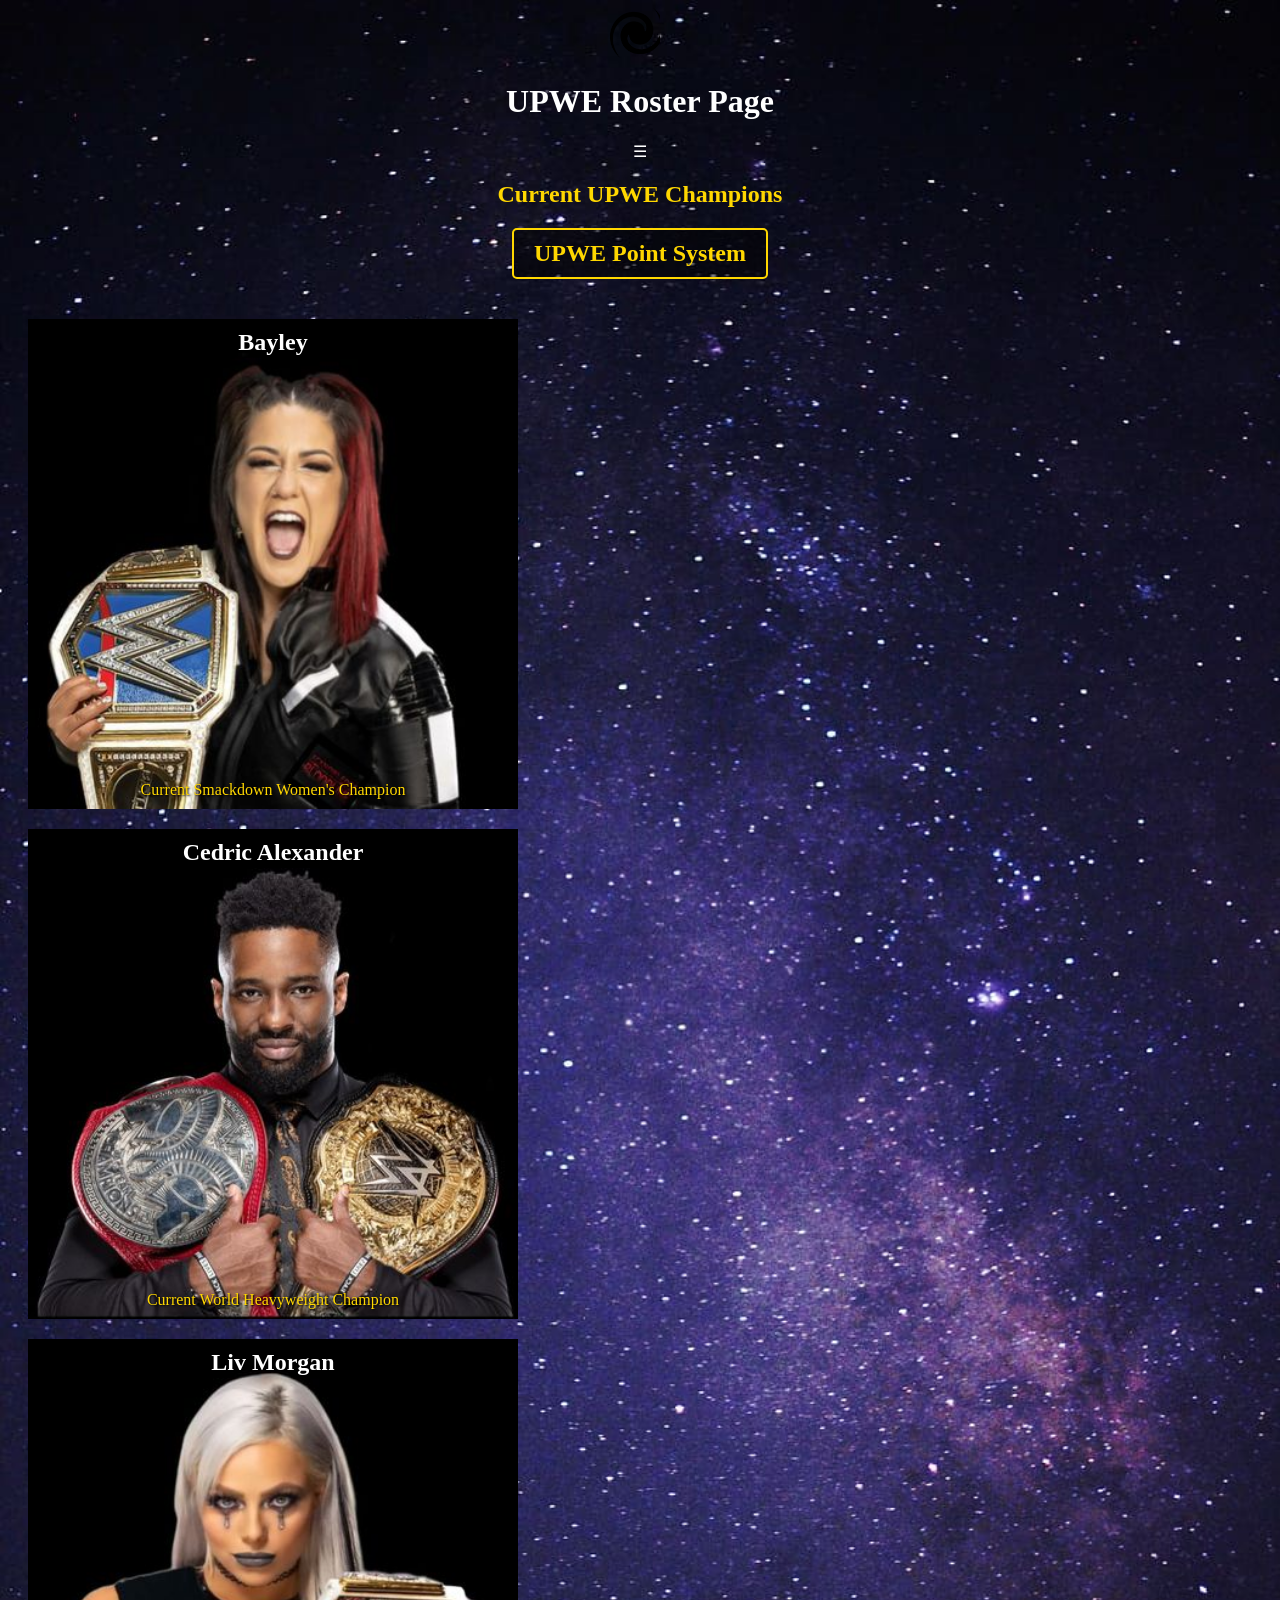
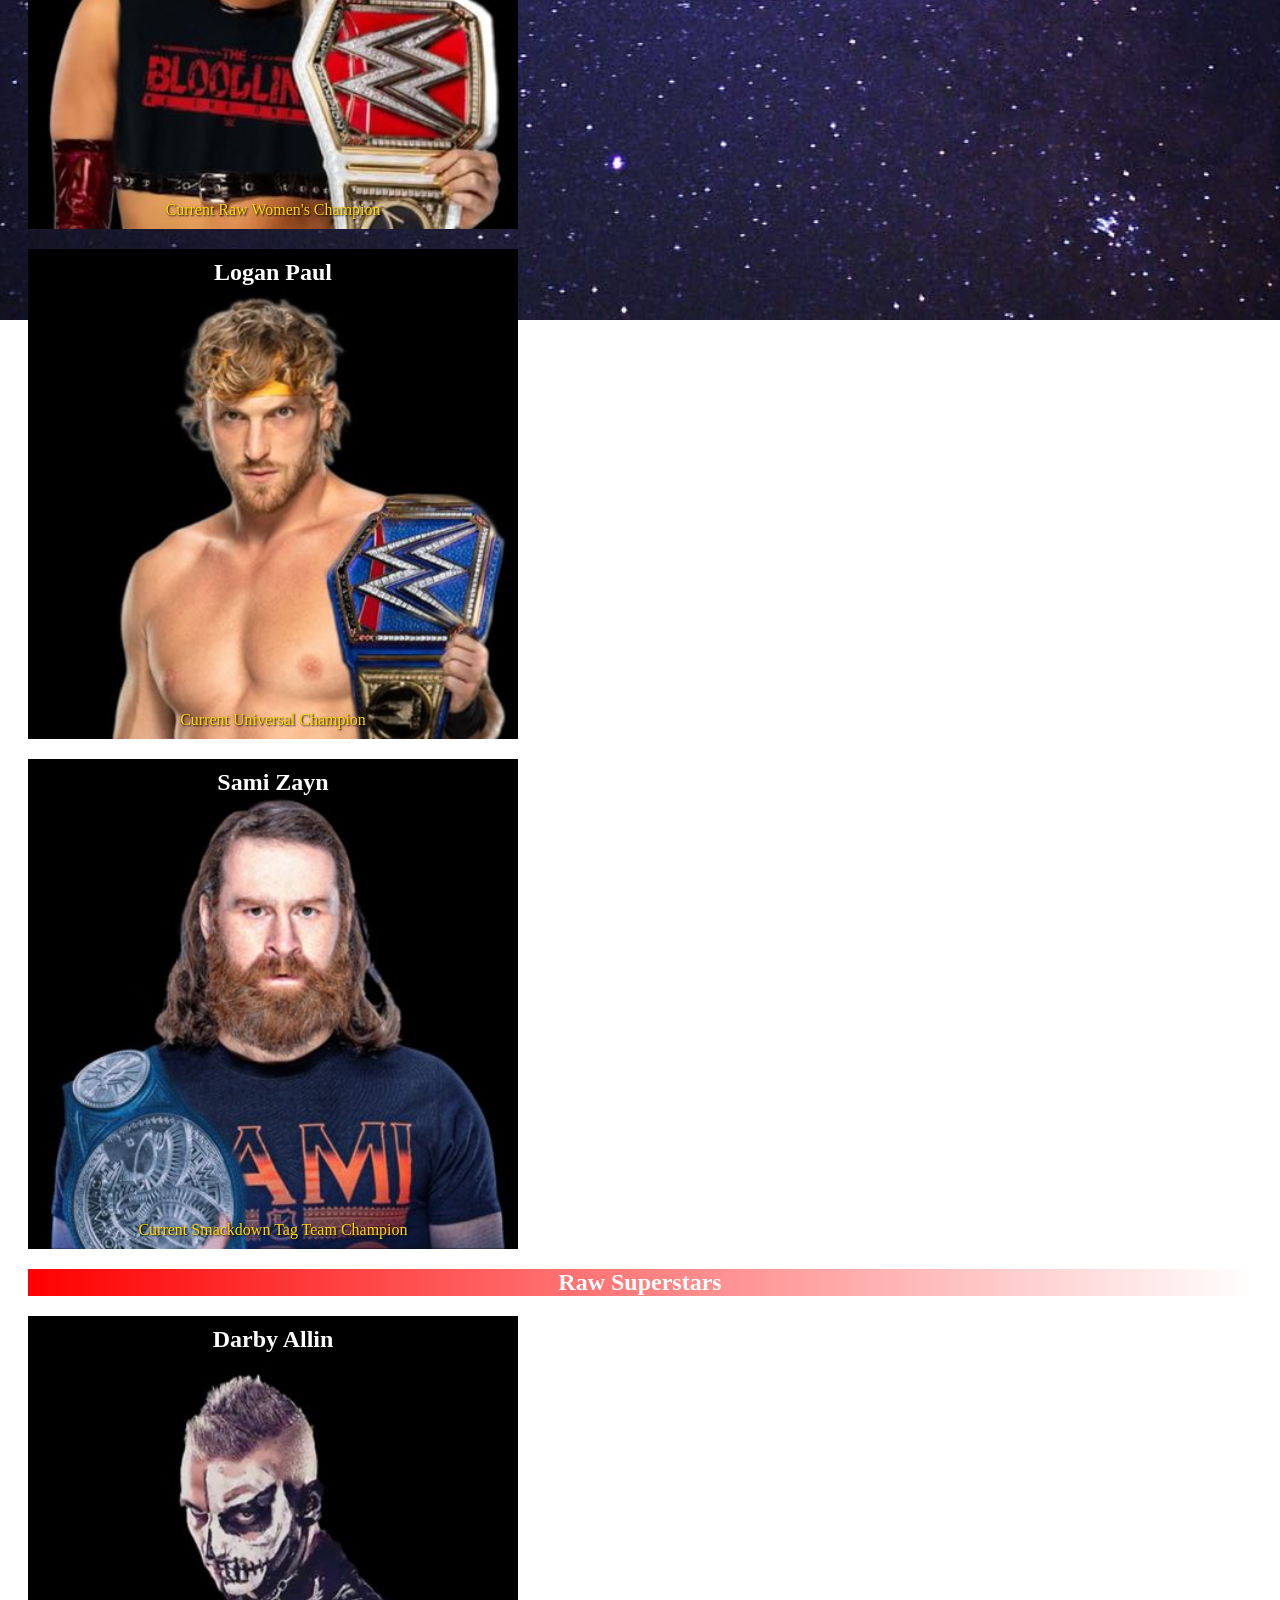
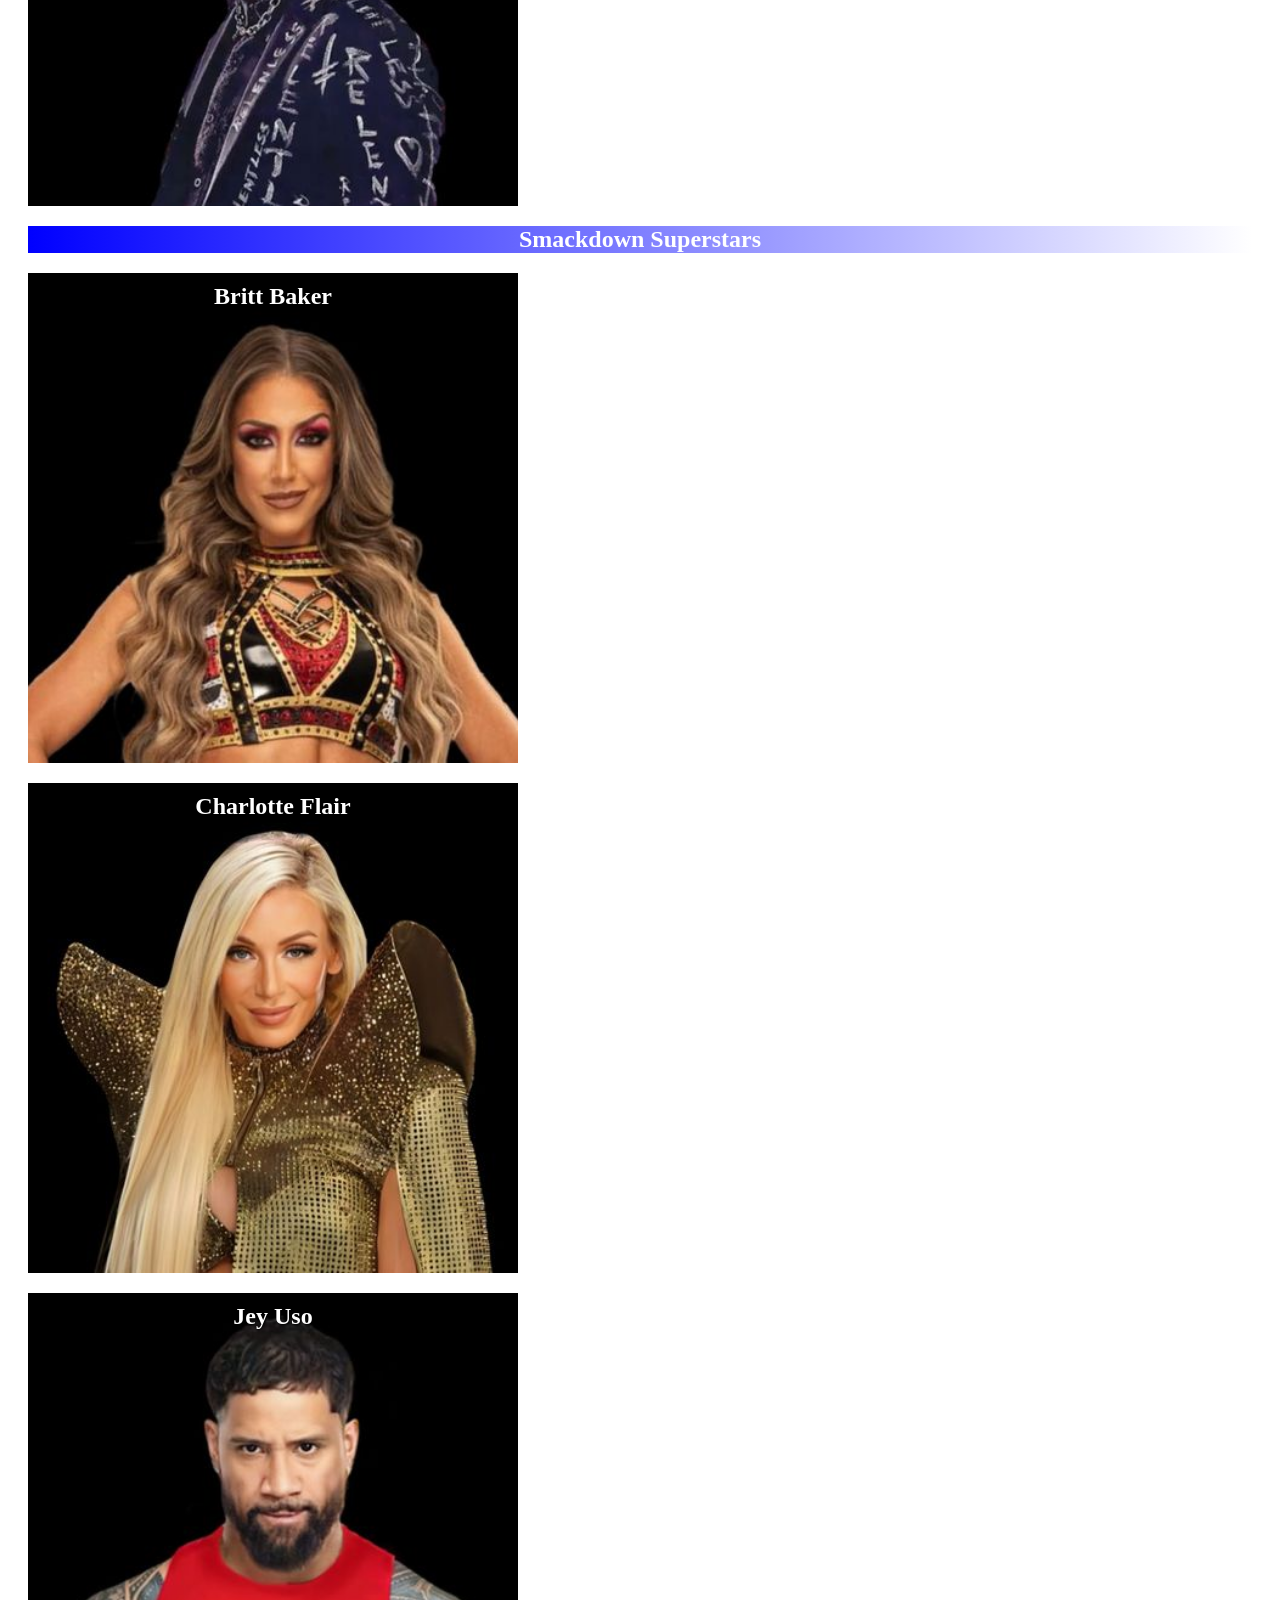
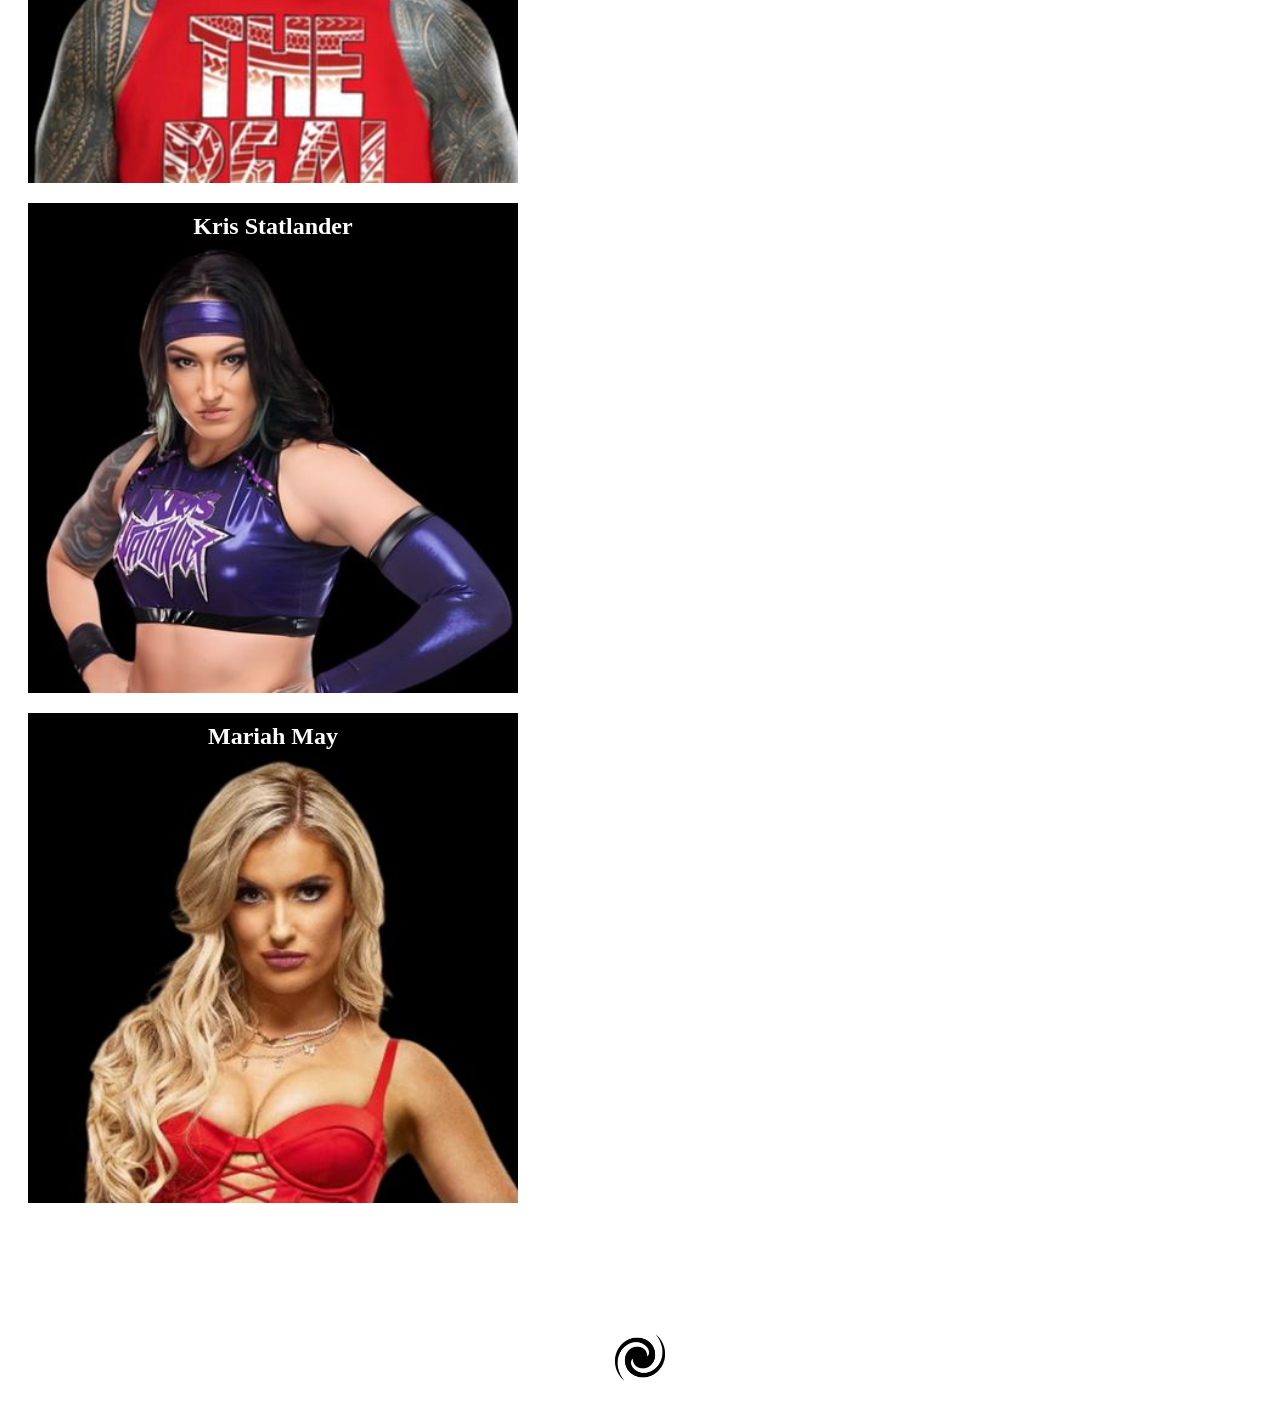
<file: index.html>
<!DOCTYPE html>
<html lang="en">

<head>
    <meta charset="UTF-8">
    <meta name="viewport" content="width=device-width, initial-scale=1.0">
    <title>UPWE Roster Page</title>
    <link rel="stylesheet" href="webpage.css">
    <style>
        /* Your existing styles */

        /* Style for the navigation bar */
        .navbar {
            display: none;
            /* Initially hide the navigation bar */
            position: fixed;
            left: 0;
            top: 0;
            height: 100%;
            width: 200px;
            /* Adjust the width as needed */
            background-color: #333;
            /* Set the background color */
            padding-top: 20px;
            /* Adjust the top padding as needed */
            box-shadow: 2px 0 5px rgba(0, 0, 0, 0.2);
            /* Add a box shadow for a subtle effect */
            z-index: 1;
            /* Ensure the navigation bar is above other elements */
        }

        .navbar a {
            display: block;
            padding: 15px;
            color: white;
            text-decoration: none;
            text-align: center;
            border-bottom: 1px solid #555;
            /* Add a border between menu items */
        }

        .navbar a:hover {
            background-color: #555;
            /* Change background color on hover */
        }

        /* Your existing styles */

        /* Adjust the main content to avoid overlapping with the navigation bar */
        main {
            margin-left: 0;
            /* Adjust the margin to match the width of the navigation bar */
            padding: 20px;
        }

        /* Adjusted styling for the superstar images */
        .superstar .image-box {
            position: relative;
        }

        .superstar img {
            max-width: 100%;
            height: auto;
            display: block;
            margin: 0 auto;
            position: absolute;
            bottom: 0;
            width: 80%;
            /* Adjust the width as needed */
        }

        .superstar h2,
        .superstar p {
            position: absolute;
            width: 100%;
            text-align: center;
            z-index: 1;
            color: white;
            text-shadow: 1px 1px 2px #000;
            margin: 0;
            padding: 0;
            bottom: 10px;
        }

        .superstar h2 {
            left: 0;
        }

        .superstar p {
            right: 0;
        }
    </style>
</head>

<body>
    <!-- Navigation Bar -->
    <div class="navbar">
        <a href="#">Home</a>
        <a href="#">Superstars</a>
        <a href="#">Events</a>
        <!-- Add more links as needed -->
    </div>

    <header style="text-align: center;">
        <!-- Logo -->
        <div class="logo"></div>
        <!-- Title -->
        <h1 class="title">UPWE Roster Page</h1>
        <!-- Symbol to toggle navigation bar -->
        <div id="toggleNavbarSymbol" style="cursor: pointer;">&#9776;</div>
    </header>

    <!-- Current Champions -->
    <h2 class="title section-champions" style="text-align: center;">Current UPWE Champions</h2>

<!-- UPWE Point System Link -->
<h2 style="text-align: center;">
    <a href="https://docs.google.com/spreadsheets/d/12gl0nGgGJYkAtS86yz_0Dr2Ec9qy1kKCH975lRA9yk0/edit?gid=0#gid=0" 
       target="_blank" 
       class="point-system-link">
        UPWE Point System
    </a>
</h2>
    
    <main>
        <section class="roster">
            <!-- Existing superstars -->
            <div class="superstar">
    <div class="image-box">
        <img src="Bayley.jpg" alt="Bayley with black background" style="width: 490px;">
        <h2>Bayley</h2>
        <p style="color: gold;">Current Smackdown Women's Champion</p>
        </div>
    </div>
</div>

            </div>
            <div class="superstar">
                <div class="image-box">
                    <img src="CedricAlexander.jpg" alt="Cedric Alexander with black background"
                        style="width: 490px;">
                    <h2>Cedric Alexander</h2>
                    <p style="color: gold;">Current World Heavyweight Champion</p>
                </div>
            </div>
            <div class="superstar">
                <div class="image-box">
                    <img src="LivMorgan.jpg" alt="Liv Morgan with black background" style="width: 490px;">
                    <h2>Liv Morgan</h2>
                    <p style="color: gold;">Current Raw Women's Champion</p>
                </div>
            </div>
            <div class="superstar">
                <div class="image-box">
                    <img src="LoganPaul.jpg" alt="Logan Paul with black background" style="width: 490px;">
                    <h2>Logan Paul</h2>
                    <p style="color: gold;">Current Universal Champion</p>
                </div>
            </div>
            <div class="superstar">
                <div class="image-box">
                    <img src="SamiZayn.jpg" alt="Sami Zayn with black background" style="width: 490px;">
                    <h2>Sami Zayn</h2>
                    <p style="color: gold;">Current Smackdown Tag Team Champion</p>
                </div>
            </div>

            <h2 class="title section-raw" style="text-align: center;">Raw Superstars</h2>

            <!-- Additional Superstars in alphabetical order -->
            <div class="superstar">
                <div class="image-box">
                    <img src="DarbyAllin.jpg" alt="Darby Allin with black background" style="width: 490px;">
                    <h2>Darby Allin</h2>
                </div>
            </div>

            <h2 class="title section-smackdown" style="text-align: center;">Smackdown Superstars</h2>

            <div class="superstar">
                <div class="image-box">
                    <img src="BrittBaker.jpg" alt="Britt Baker with black background" style="width: 490px;">
                    <h2>Britt Baker</h2>
                </div>
            </div>
            <div class="superstar">
                <div class="image-box">
                    <img src="CharlotteFlair.jpg" alt="Charlotte Flair with black background" style="width: 490px;">
                    <h2>Charlotte Flair</h2>
                </div>
            </div>
            <div class="superstar">
                <div class="image-box">
                    <img src="JeyUso.jpg" alt="Jey Uso with black background" style="width: 490px;">
                    <h2>Jey Uso</h2>
                </div>
            </div>
            <div class="superstar">
                <div class="image-box">
                    <img src="KrisStatlander.jpg" alt="Kris Statlander with black background" style="width: 490px;">
                    <h2>Kris Statlander</h2>
                </div>
            </div>
            <div class="superstar">
                <div class="image-box">
                    <img src="MariahMay.jpg" alt="Mariah May with black background" style="width: 490px;">
                    <h2>Mariah May</h2>
                </div>
            </div>
        </section>
    </main>

    <footer style="text-align: center; font-size: 12pt; padding: 20px;">
        <p>&copy; 2023 Property of UPWE, Please do not copy as this is my own body of work.</p>
        <p style="font-size: 8pt;">Special thank you to GitHub</p>
        <div class="github-logo">
            <img src="Logo.png" alt="GitHub Logo" style="max-width: 50px; max-height: 50px;">
        </div>
    </footer>

    <script>
        // JavaScript to toggle the visibility of the navigation bar
        document.getElementById('toggleNavbarSymbol').addEventListener('click', function () {
            var navbar = document.querySelector('.navbar');
            navbar.style.display = (navbar.style.display === 'none' || navbar.style.display === '') ? 'block' : 'none';
        });
    </script>
</body>

</html>
<!-- Updated at 12:33 AM -->
</file>
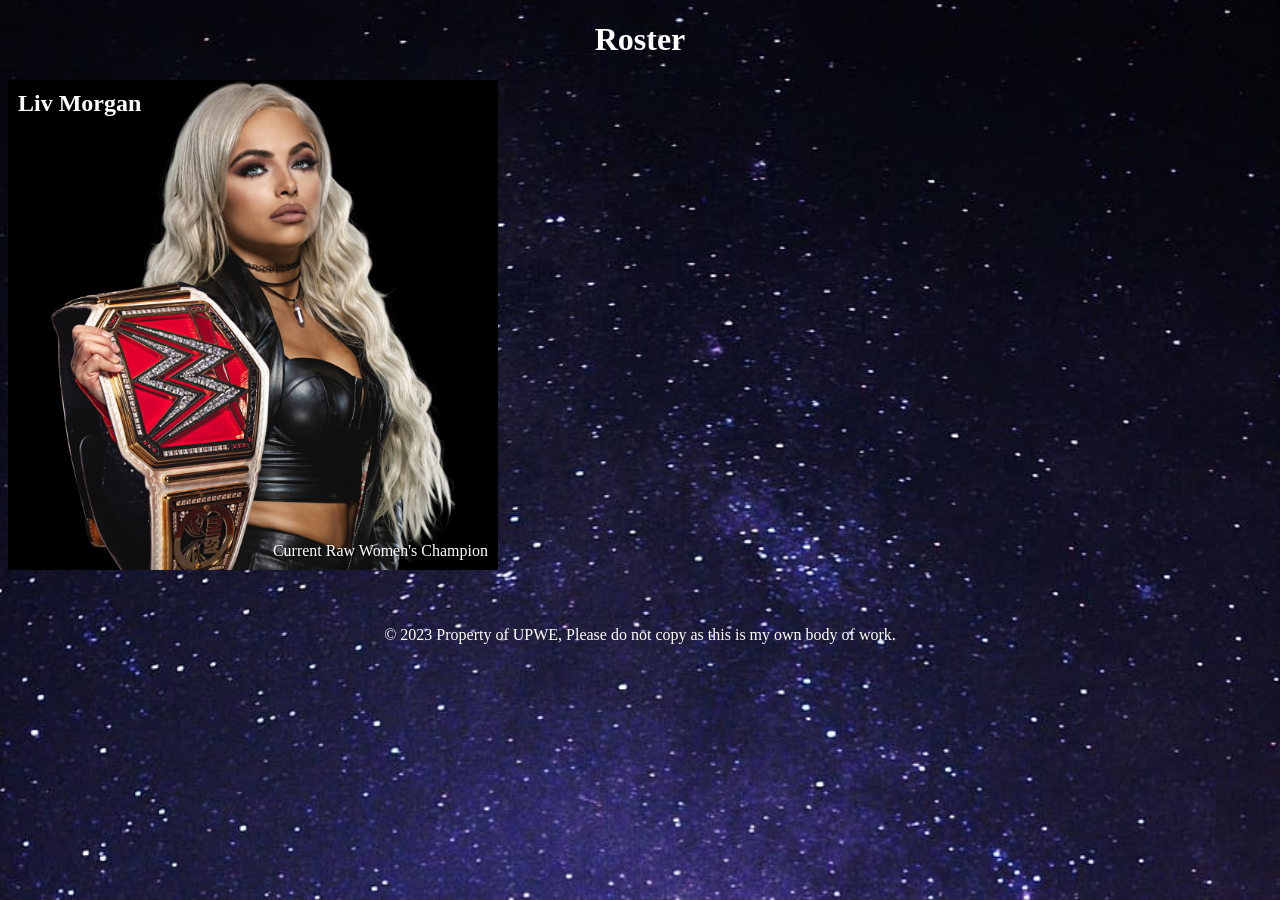
<file: Website.html>
<!DOCTYPE html>
<html lang="en">
<head>
    <meta charset="UTF-8">
    <meta name="viewport" content="width=device-width, initial-scale=1.0">
    <title>UPWE Roster Page</title>
    <link rel="stylesheet" href="webpage.css">
</head>
<body>
    <header style="text-align: center;">
        <h1>Roster</h1>
    </header>
    <main>
        <section class="roster">
            <div class="superstar">
                <div class="image-box">
                    <h2>Liv Morgan</h2>
                    <p>Current Raw Women's Champion</p>
                    <img src="LivMorgan.png" alt="Liv Morgan with black background">
                </div>
            </div>
            <div class="superstar">
                <!-- Add another superstar entry -->
            </div>
            <!-- Add more superstar entries as needed -->
        </section>
    </main>
    <footer style="text-align: center; font-size: 12pt; padding: 20px;">
        <p>&copy; 2023 Property of UPWE, Please do not copy as this is my own body of work.</p>
    </footer>
</body>
</html>
</file>
<file: webpage.css>
/* General styles for the body */
body {
    background-image: url('GalaxyPurple.jpg');
    background-size: cover;
    background-repeat: no-repeat;
    background-attachment: fixed;
    color: white;
}

/* Style for the navigation bar */
.navbar a:hover {
    background-color: #555;
    /* Change background color on hover */
    color: purple; /* Change text color to purple on hover */
}

/* Styles for superstar section */
.superstar {
    text-align: center;
    margin-bottom: 20px;
}

/* Styles for the image box */
.image-box {
    background-color: black;
    display: flex;
    width: 490px;
    height: 490px;
    text-align: center;
    position: relative;
    overflow: hidden;
}

/* Styles for superstar images */
.image-box img {
    max-width: 100%;
    max-height: 100%;
    display: block;
    margin: 0 auto;
}

/* Styles for superstar names */
.superstar h2 {
    color: white;
    text-shadow: 1px 1px 2px #000;
    margin: 0;
    padding: 0;
    position: absolute;
    top: 10px; /* Adjusted from bottom to top */
    left: 10px;
    z-index: 1;
}

.superstar p {
    color: white;
    text-shadow: 1px 1px 2px #000;
    margin: 0;
    padding: 0;
    position: absolute;
    bottom: 10px;
    right: 10px;
    z-index: 1;
}


/* Styles for the logo */
.logo {
    display: inline-block;
    width: 50px;
    height: 50px;
    background-image: url('Logo.png');
    background-size: cover;
    margin-right: 10px;
}

/* Gradient styles for Raw Superstars */
.section-raw {
    background: linear-gradient(to right, #ff0000, #ffffff);
    color: white;
}

/* Gradient styles for Smackdown Superstars */
.section-smackdown {
    background: linear-gradient(to right, #0000ff, #ffffff);
    color: white;
}

/* Gold color for Current UPWE Champions */
.section-champions {
    color: gold;
}

/* Style for the UPWE Point System link */
.point-system-link {
    display: block;
    text-align: center;
    margin: 20px auto;
    font-size: 24px;
    color: gold;
    text-decoration: none;
    font-weight: bold;
    padding: 10px 20px;
    border: 2px solid gold;
    border-radius: 5px;
    background-color: rgba(0, 0, 0, 0.5);
    width: fit-content;
}

.point-system-link:hover {
    background-color: gold;
    color: black;
}
</file>
